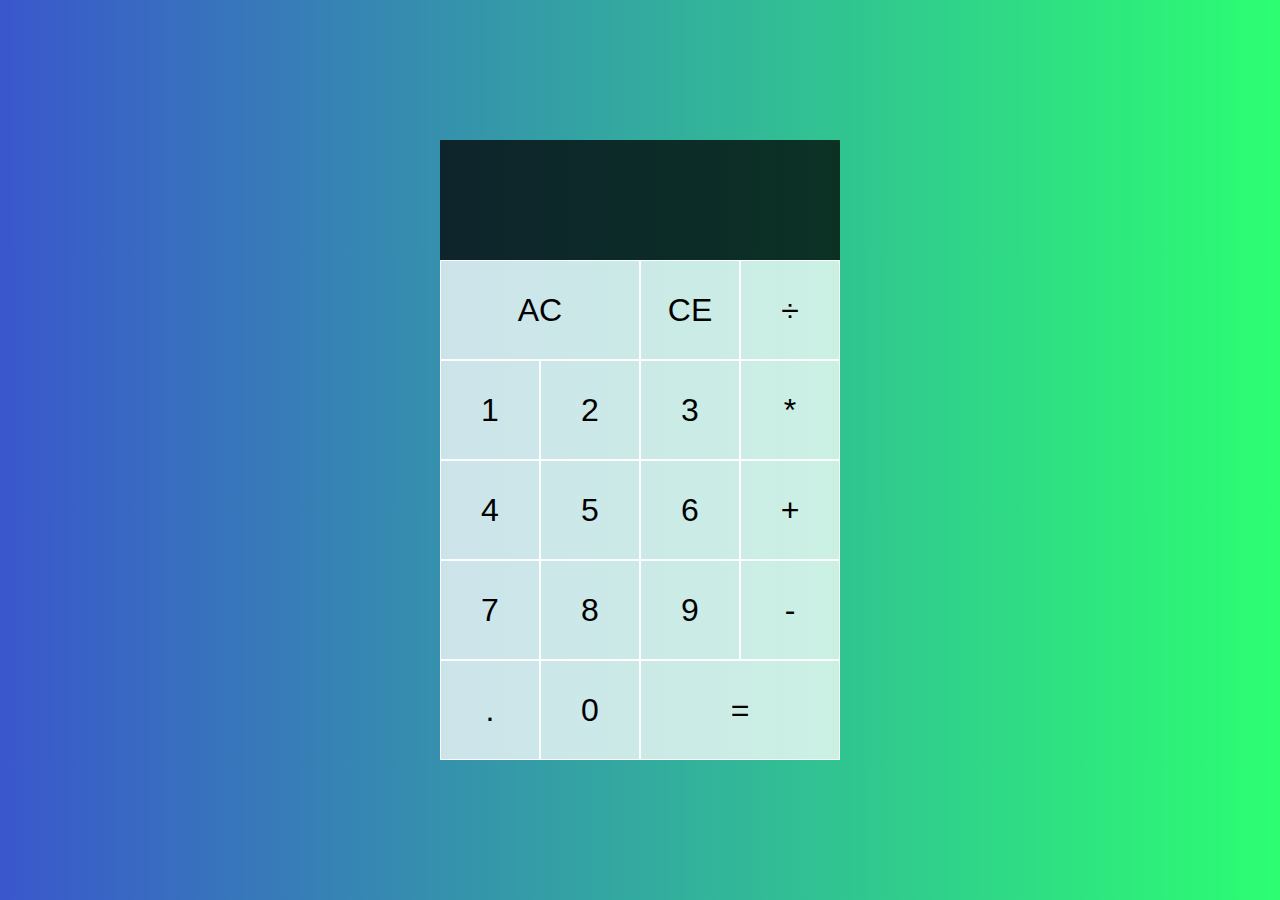
<file: calculator/index.html>
<!DOCTYPE html>
<html lang="en">
<head>
  <meta charset="UTF-8">
  <meta name="viewport" content="width=device-width, initial-scale=1.0">
  <meta http-equiv="X-UA-Compatible" content="ie=edge">
  <title>Calculator</title>
  <link href="style.css" rel="stylesheet">
  <script src="script.js" defer></script>
</head>
<body>

  <div class="calculator-grid"> 

    <div class="output">
      <div data-previous-operand class="previous-operand"></div>
      <div data-current-operand class="current-operand"></div>
    </div>

    <button data-all-clear class="span-two">AC</button>
    <button data-delete>CE</button>
    <button data-operation>÷</button>
    <button data-number>1</button>
    <button data-number>2</button>
    <button data-number>3</button>
    <button data-operation>*</button>
    <button data-number>4</button>
    <button data-number>5</button>
    <button data-number>6</button>
    <button data-operation>+</button>
    <button data-number>7</button>
    <button data-number>8</button>
    <button data-number>9</button>
    <button data-operation>-</button>
    <button data-number>.</button>
    <button data-number>0</button>
    <button data-equals class="span-two">=</button>

  </div>

</body>
</html>
</file>
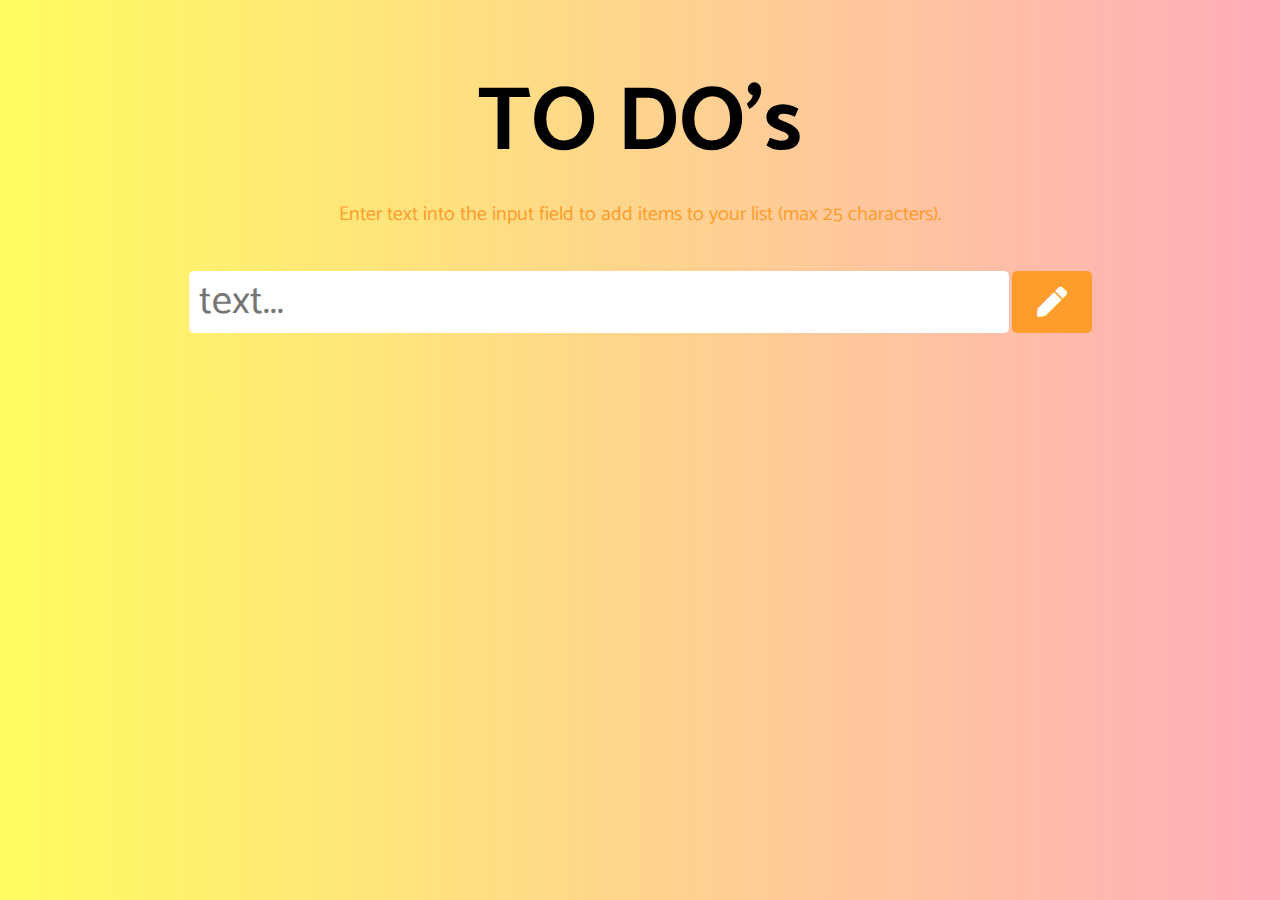
<file: TODO App/index.html>
<!DOCTYPE html>
<html lang="en">
<head>
    <meta charset="UTF-8">
    <meta name="viewport" content="width=device-width, initial-scale=1.0">
    <title>TODO App</title>
    <link rel="stylesheet" href="style.css">
    <script src="https://code.jquery.com/jquery-3.5.1.slim.js"></script>
    <link href="https://fonts.googleapis.com/css2?family=Catamaran:wght@700&display=swap" rel="stylesheet">
    <link rel="stylesheet" href="https://use.fontawesome.com/releases/v5.5.0/css/all.css">
</head>

<body>

    <h1>TO DO's</h1>
    <p>Enter text into the input field to add items to your list (max 25 characters).</p>

    <div class="todo">
        <input id="input" type="text" maxlength="25" placeholder="text...">
        <button id="buttonAdd"><i class="fas fa-pen pencil"></i></button>
        <div id="todoMissions"> 
            <div id="todoMissions"> 
                
        </div>
    </div>


    <script src="script.js"></script>

</body>
</html>
</file>
<file: calculator/style.css>
*, *::before, *::after {
    box-sizing: border-box;
    font-family: Gotham Rounded, sans-serif;
    font-weight: normal;
  }
  
  body {
    padding: 0;
    margin: 0;
    background: linear-gradient(to right, #3a57cc, #2CFE72);
  }
  
  .calculator-grid {
    display: grid;
    justify-content: center;
    align-content: center;
    min-height: 100vh;
    grid-template-columns: repeat(4, 100px);
    grid-template-rows: minmax(120px, auto) repeat(5, 100px);
  }
  
  .calculator-grid > button {
    cursor: pointer;
    font-size: 2rem;
    border: 1px solid white;
    outline: none;
    background-color: rgba(255, 255, 255, .75);
  }
  
  .calculator-grid > button:hover {
    background-color: rgba(255, 255, 255, .9);
  }
  
  .span-two {
    grid-column: span 2;
  }
  
  .output {
    grid-column: 1 / -1;
    background-color: rgba(0, 0, 0, .75);
    display: flex;
    align-items: flex-end;
    justify-content: space-around;
    flex-direction: column;
    padding: 10px;
    word-wrap: break-word;
    word-break: break-all;
  }
  
  .output .previous-operand {
    color: rgba(255, 255, 255, .75);
    font-size: 1.5rem;
  }
  
  .output .current-operand {
    color: white;
    font-size: 2.5rem;
  }
</file>
<file: TODO App/style.css>
html{
    font-size: 10px;
    font-family: 'Catamaran', sans-serif;
}

body {
    padding: 0;
    margin: 0;
    background: linear-gradient(to right, rgba(255, 251, 0, 0.623), rgba(255, 155, 172, 0.822));
}

h1{
    text-align: center;
    font-size: 9rem;
    padding-top: 5rem;
    margin: 0;
}

p{
    margin: 0;
    text-align: center;
    font-size: 2rem;
    color: rgb(255, 157, 44);
}

.todo{
    text-align: center;
}

#input{
    height: 6rem;
    width: 80rem;
    margin-top: 4rem;
    margin-bottom: 6rem;
    padding-left: 1rem;
    padding-right: 1rem;
    font-family: 'Catamaran', sans-serif;
    font-size: 4rem;
    color: black;
    border: none;
    border-radius: .5rem;  
    outline: 0;
}

#cb{
    width: 2em;
    height: 2em;
    
}

#buttonAdd{
    height: 5rem;
    width: 8rem;
    padding-top: 1.6rem;
    padding-bottom: 4.6rem;
    background-color: rgb(255, 157, 44);
    border: none;
    border-radius: .5rem;
    margin-left: .1rem;
    outline: 0;
}

#buttonAdd:hover{
    opacity: 0.8;
    transition: 0.1s;
    cursor: pointer;
}

#buttonAdd:active{
    opacity: 0.6;
}

.buttonDelete{
    float: right;
    height: 3rem;
    width: 3rem;
    border: none;
    border-radius: 50%;
    outline: 0;
    background-color: rgb(255, 77, 77);
}

.buttonDelete:hover{
    background-color: rgb(255, 58, 58);
    cursor: pointer;
}

.buttonDelete:active{
    background-color: rgb(255, 38, 38);
}

.pencil{
    font-size: 3rem;
    color: white;
}

.trash{
    margin-left: .2rem;
    color: white;
}

.mission{
    height: 6rem;
    width: 90rem;
    background-color: rgba(255, 188, 44, 0.445);
    border: .3rem solid white;
    border-radius: 5rem;
    margin: 0 auto;
    margin-bottom: 3rem;
    padding-left: 3rem;
    text-align: left;
    font-family: 'Catamaran', sans-serif;
    font-size: 4rem;
}

.mission:hover{
    cursor: pointer;
}
</file>
